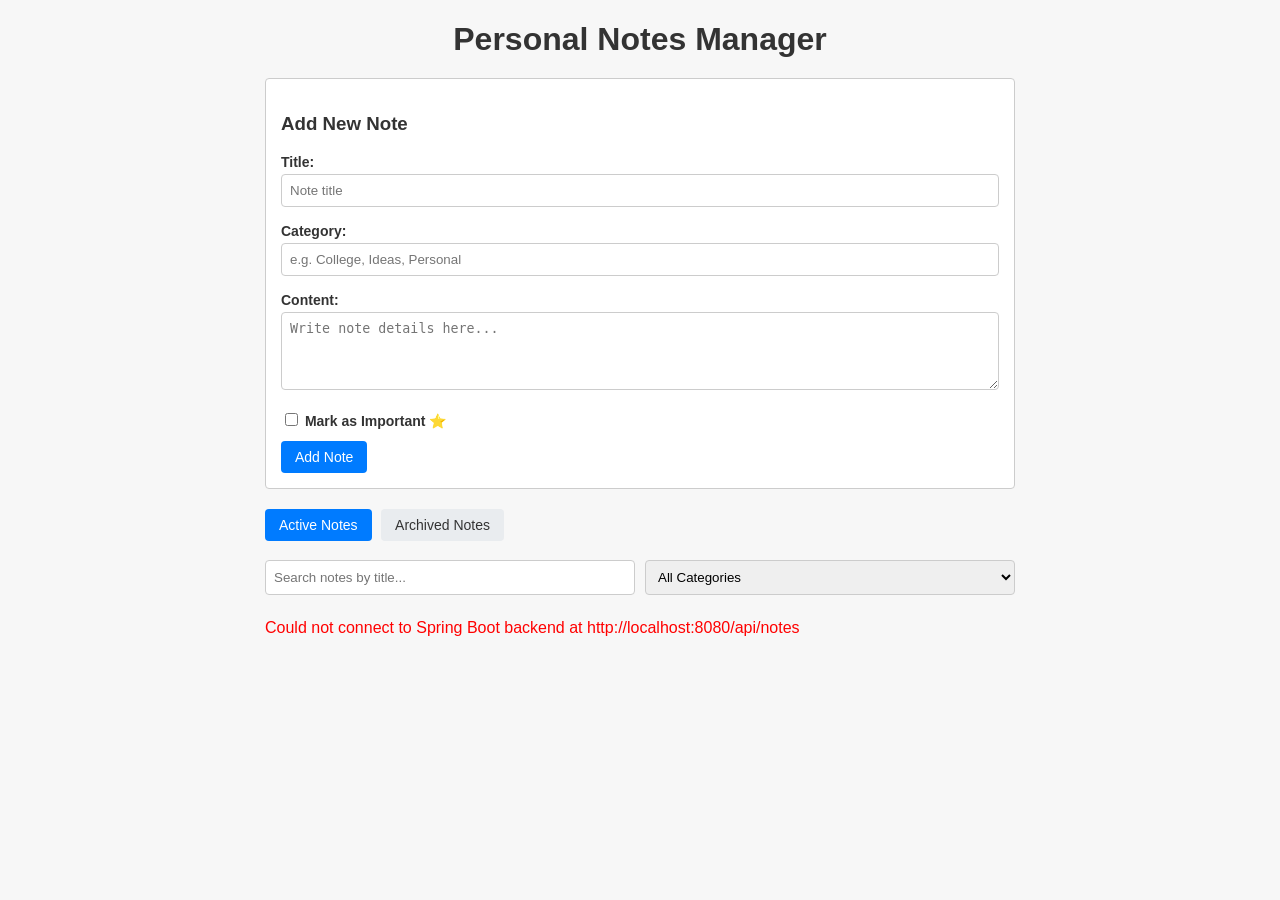
<file: index.html>
<!DOCTYPE html>
<html lang="en">
<head>
    <meta charset="UTF-8">
    <title>Personal Notes Management System</title>
    <link rel="stylesheet" href="style.css">
</head>
<body>

    <h1>Personal Notes Manager</h1>

    <!-- Form to Add/Edit Note -->
    <div class="form-container">
        <h3 id="form-title">Add New Note</h3>
        <input type="hidden" id="note-id">

        <label>Title:</label>
        <input type="text" id="title" placeholder="Note title">

        <label>Category:</label>
        <input type="text" id="category" placeholder="e.g. College, Ideas, Personal">

        <label>Content:</label>
        <textarea id="content" rows="4" placeholder="Write note details here..."></textarea>

        <div style="margin-bottom: 12px;">
            <label>
                <input type="checkbox" id="important"> Mark as Important ⭐
            </label>
        </div>

        <button id="save-btn" onclick="saveNote()">Add Note</button>
        <button id="cancel-btn" style="display:none; background-color: #6c757d;" onclick="resetForm()">Cancel</button>
    </div>

    <!-- Active vs Archived Tabs -->
    <div class="nav-tabs">
        <button id="active-tab-btn" class="active" onclick="showTab(false)">Active Notes</button>
        <button id="archived-tab-btn" onclick="showTab(true)">Archived Notes</button>
    </div>

    <!-- Search & Filter Controls -->
    <div class="search-bar">
        <input type="text" id="search" placeholder="Search notes by title..." oninput="filterNotes()">
        <select id="category-filter" onchange="filterNotes()">
            <option value="">All Categories</option>
        </select>
    </div>

    <!-- Notes List -->
    <div id="notes-list">
        <!-- Notes rendered here by app.js -->
    </div>

    <script src="app.js"></script>
</body>
</html>
</file>
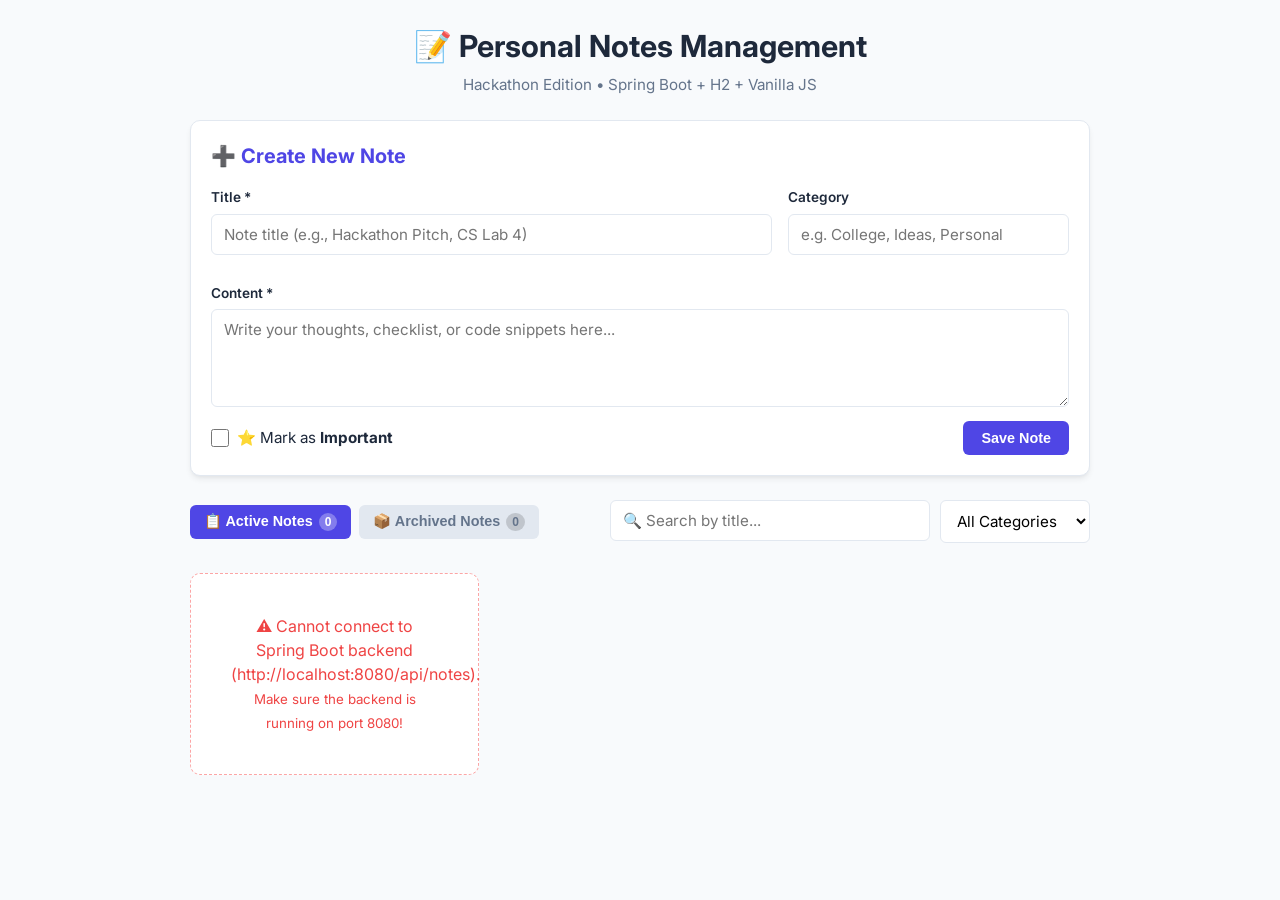
<file: Notes-Management-Avengers/frontend/index.html>
<!DOCTYPE html>
<html lang="en">
<head>
    <meta charset="UTF-8">
    <meta name="viewport" content="width=device-width, initial-scale=1.0">
    <title>Personal Notes Management System</title>
    <link rel="stylesheet" href="style.css">
    <!-- Google Fonts for a clean student project feel -->
    <link rel="preconnect" href="https://fonts.googleapis.com">
    <link href="https://fonts.googleapis.com/css2?family=Inter:wght@400;500;600;700&display=swap" rel="stylesheet">
</head>
<body>
    <div class="container">
        <!-- Header -->
        <header class="app-header">
            <div class="header-content">
                <h1>📝 Personal Notes Management</h1>
                <p class="subtitle">Hackathon Edition • Spring Boot + H2 + Vanilla JS</p>
            </div>
        </header>

        <!-- Note Input Form Card -->
        <section class="card form-card">
            <h2 id="form-heading">➕ Create New Note</h2>
            <form id="note-form">
                <input type="hidden" id="note-id" value="">

                <div class="form-row">
                    <div class="form-group flex-2">
                        <label for="note-title">Title *</label>
                        <input type="text" id="note-title" placeholder="Note title (e.g., Hackathon Pitch, CS Lab 4)" required>
                    </div>

                    <div class="form-group flex-1">
                        <label for="note-category">Category</label>
                        <input type="text" id="note-category" list="category-datalist" placeholder="e.g. College, Ideas, Personal">
                        <datalist id="category-datalist">
                            <option value="College">
                            <option value="Hackathon">
                            <option value="Personal">
                            <option value="Ideas">
                            <option value="Work">
                        </datalist>
                    </div>
                </div>

                <div class="form-group">
                    <label for="note-content">Content *</label>
                    <textarea id="note-content" rows="4" placeholder="Write your thoughts, checklist, or code snippets here..." required></textarea>
                </div>

                <div class="form-options">
                    <label class="checkbox-label">
                        <input type="checkbox" id="note-important">
                        <span>⭐ Mark as <strong>Important</strong></span>
                    </label>

                    <div class="form-buttons">
                        <button type="button" id="cancel-edit-btn" class="btn btn-secondary" style="display: none;">Cancel</button>
                        <button type="submit" id="save-note-btn" class="btn btn-primary">Save Note</button>
                    </div>
                </div>
            </form>
        </section>

        <!-- Controls: Tabs, Search, and Category Filter -->
        <section class="controls-section">
            <div class="tabs">
                <button class="tab-btn active" id="tab-active">
                    📋 Active Notes <span class="badge" id="active-count">0</span>
                </button>
                <button class="tab-btn" id="tab-archived">
                    📦 Archived Notes <span class="badge" id="archived-count">0</span>
                </button>
            </div>

            <div class="filters">
                <div class="search-box">
                    <input type="text" id="search-input" placeholder="🔍 Search by title...">
                </div>

                <div class="category-filter">
                    <select id="category-filter-select">
                        <option value="ALL">All Categories</option>
                    </select>
                </div>
            </div>
        </section>

        <!-- Notes Grid Display -->
        <main>
            <div id="notes-container" class="notes-grid">
                <!-- Dynamically loaded via app.js -->
            </div>
            <div id="empty-state" class="empty-state" style="display: none;">
                <p>No notes found matching your criteria.</p>
            </div>
        </main>
    </div>

    <!-- Vanilla JavaScript -->
    <script src="app.js"></script>
</body>
</html>
</file>
<file: style.css>
body {
    font-family: Arial, sans-serif;
    max-width: 750px;
    margin: 20px auto;
    padding: 0 15px;
    background-color: #f7f7f7;
    color: #333;
}

h1 {
    text-align: center;
    margin-bottom: 20px;
}

.form-container {
    background-color: #ffffff;
    padding: 15px;
    border: 1px solid #ccc;
    border-radius: 4px;
    margin-bottom: 20px;
}

.form-container label {
    font-weight: bold;
    font-size: 14px;
    display: block;
    margin-top: 8px;
}

.form-container input[type="text"],
.form-container textarea,
.search-bar input,
.search-bar select {
    width: 100%;
    padding: 8px;
    margin-top: 4px;
    margin-bottom: 8px;
    border: 1px solid #ccc;
    border-radius: 4px;
    box-sizing: border-box;
}

button {
    background-color: #007bff;
    color: white;
    border: none;
    padding: 8px 14px;
    border-radius: 4px;
    cursor: pointer;
    font-size: 14px;
    margin-right: 5px;
}

button:hover {
    background-color: #0056b3;
}

.delete-btn {
    background-color: #dc3545;
}

.delete-btn:hover {
    background-color: #bd2130;
}

.nav-tabs {
    margin-bottom: 15px;
}

.nav-tabs button {
    background-color: #e9ecef;
    color: #333;
}

.nav-tabs button.active {
    background-color: #007bff;
    color: white;
}

.search-bar {
    display: flex;
    gap: 10px;
    margin-bottom: 15px;
}

.note-card {
    background-color: #ffffff;
    border: 1px solid #ddd;
    border-radius: 4px;
    padding: 15px;
    margin-bottom: 12px;
}

.note-card.important {
    border-left: 5px solid #ff9800;
    background-color: #fffdf5;
}

.note-card h3 {
    margin-top: 0;
    margin-bottom: 8px;
}

.category-tag {
    background-color: #eee;
    padding: 2px 6px;
    font-size: 12px;
    border-radius: 3px;
    font-weight: normal;
    margin-left: 8px;
}

.important-tag {
    color: #e65100;
    font-size: 13px;
    margin-left: 6px;
}

.note-card p {
    white-space: pre-wrap;
    margin: 10px 0;
    color: #444;
}
</file>
<file: Notes-Management-Avengers/frontend/style.css>
/* Simple, modern hackathon CSS */
:root {
    --primary: #4f46e5;
    --primary-hover: #4338ca;
    --secondary: #64748b;
    --danger: #ef4444;
    --danger-hover: #dc2626;
    --warning: #f59e0b;
    --warning-bg: #fffbeb;
    --warning-border: #fcd34d;
    --bg-page: #f8fafc;
    --bg-card: #ffffff;
    --text-main: #1e293b;
    --text-muted: #64748b;
    --border: #e2e8f0;
    --radius: 10px;
    --shadow: 0 4px 6px -1px rgba(0, 0, 0, 0.07), 0 2px 4px -2px rgba(0, 0, 0, 0.05);
}

* {
    box-sizing: border-box;
    margin: 0;
    padding: 0;
}

body {
    font-family: 'Inter', -apple-system, BlinkMacSystemFont, 'Segoe UI', Roboto, sans-serif;
    background-color: var(--bg-page);
    color: var(--text-main);
    line-height: 1.5;
    padding: 24px 16px;
}

.container {
    max-width: 900px;
    margin: 0 auto;
}

/* Header */
.app-header {
    text-align: center;
    margin-bottom: 24px;
}

.app-header h1 {
    font-size: 1.9rem;
    font-weight: 700;
    color: var(--text-main);
}

.app-header .subtitle {
    font-size: 0.95rem;
    color: var(--text-muted);
    margin-top: 4px;
}

/* Card generic */
.card {
    background: var(--bg-card);
    border: 1px solid var(--border);
    border-radius: var(--radius);
    padding: 20px;
    box-shadow: var(--shadow);
    margin-bottom: 24px;
}

/* Form Styles */
.form-card h2 {
    font-size: 1.25rem;
    margin-bottom: 16px;
    color: var(--primary);
}

.form-row {
    display: flex;
    gap: 16px;
    margin-bottom: 14px;
}

.flex-1 { flex: 1; }
.flex-2 { flex: 2; }

.form-group {
    display: flex;
    flex-direction: column;
    margin-bottom: 14px;
}

.form-group label {
    font-size: 0.85rem;
    font-weight: 600;
    margin-bottom: 6px;
    color: var(--text-main);
}

.form-group input,
.form-group textarea,
.search-box input,
.category-filter select {
    width: 100%;
    padding: 10px 12px;
    font-size: 0.95rem;
    border: 1px solid var(--border);
    border-radius: 6px;
    outline: none;
    font-family: inherit;
    background-color: #fff;
    transition: border-color 0.2s;
}

.form-group input:focus,
.form-group textarea:focus,
.search-box input:focus,
.category-filter select:focus {
    border-color: var(--primary);
    box-shadow: 0 0 0 3px rgba(79, 70, 229, 0.15);
}

.form-group textarea {
    resize: vertical;
}

.form-options {
    display: flex;
    justify-content: space-between;
    align-items: center;
    flex-wrap: wrap;
    gap: 12px;
}

.checkbox-label {
    display: flex;
    align-items: center;
    gap: 8px;
    font-size: 0.95rem;
    cursor: pointer;
    user-select: none;
}

.checkbox-label input {
    width: 18px;
    height: 18px;
    cursor: pointer;
}

.form-buttons {
    display: flex;
    gap: 8px;
}

/* Buttons */
.btn {
    padding: 9px 18px;
    font-size: 0.9rem;
    font-weight: 600;
    border: none;
    border-radius: 6px;
    cursor: pointer;
    transition: background-color 0.2s, transform 0.1s;
}

.btn:active {
    transform: scale(0.98);
}

.btn-primary {
    background-color: var(--primary);
    color: #fff;
}
.btn-primary:hover {
    background-color: var(--primary-hover);
}

.btn-secondary {
    background-color: var(--secondary);
    color: #fff;
}
.btn-secondary:hover {
    background-color: #475569;
}

.btn-outline {
    background-color: transparent;
    border: 1px solid var(--border);
    color: var(--text-main);
}
.btn-outline:hover {
    background-color: #f1f5f9;
}

.btn-danger {
    background-color: #fee2e2;
    color: var(--danger);
    border: 1px solid #fecaca;
}
.btn-danger:hover {
    background-color: var(--danger);
    color: #fff;
}

.btn-sm {
    padding: 6px 10px;
    font-size: 0.8rem;
}

/* Controls: Tabs & Filters */
.controls-section {
    display: flex;
    justify-content: space-between;
    align-items: center;
    flex-wrap: wrap;
    gap: 16px;
    margin-bottom: 20px;
}

.tabs {
    display: flex;
    gap: 8px;
}

.tab-btn {
    background: #e2e8f0;
    border: none;
    padding: 8px 14px;
    border-radius: 6px;
    font-size: 0.9rem;
    font-weight: 600;
    color: var(--text-muted);
    cursor: pointer;
    display: flex;
    align-items: center;
    gap: 6px;
}

.tab-btn.active {
    background: var(--primary);
    color: #fff;
}

.tab-btn .badge {
    background: rgba(0, 0, 0, 0.15);
    padding: 2px 6px;
    border-radius: 12px;
    font-size: 0.75rem;
}

.tab-btn.active .badge {
    background: rgba(255, 255, 255, 0.3);
    color: #fff;
}

.filters {
    display: flex;
    gap: 10px;
    flex: 1;
    max-width: 480px;
    justify-content: flex-end;
}

.search-box {
    flex: 1;
}

.category-filter {
    min-width: 150px;
}

/* Notes Grid */
.notes-grid {
    display: grid;
    grid-template-columns: repeat(auto-fill, minmax(270px, 1fr));
    gap: 16px;
}

/* Single Note Card */
.note-card {
    background: var(--bg-card);
    border: 1px solid var(--border);
    border-radius: var(--radius);
    padding: 16px;
    box-shadow: var(--shadow);
    display: flex;
    flex-direction: column;
    justify-content: space-between;
    transition: box-shadow 0.2s, transform 0.2s;
    position: relative;
}

.note-card:hover {
    transform: translateY(-2px);
    box-shadow: 0 10px 15px -3px rgba(0, 0, 0, 0.08);
}

/* Important note styling */
.note-card.is-important {
    border: 2px solid var(--warning);
    background: var(--warning-bg);
}

/* Note Card Header */
.note-meta {
    display: flex;
    justify-content: space-between;
    align-items: center;
    margin-bottom: 10px;
    flex-wrap: wrap;
    gap: 6px;
}

.badge-category {
    background: #e0e7ff;
    color: #3730a3;
    font-size: 0.75rem;
    font-weight: 600;
    padding: 2px 8px;
    border-radius: 12px;
    text-transform: uppercase;
}

.badge-important {
    background: #fef3c7;
    color: #92400e;
    font-size: 0.75rem;
    font-weight: 700;
    padding: 2px 8px;
    border-radius: 12px;
}

.note-card h3 {
    font-size: 1.1rem;
    font-weight: 600;
    margin-bottom: 8px;
    word-break: break-word;
}

.note-card .note-body {
    font-size: 0.9rem;
    color: #334155;
    white-space: pre-wrap;
    word-break: break-word;
    margin-bottom: 16px;
    flex-grow: 1;
}

/* Note Action Buttons */
.note-actions {
    display: flex;
    gap: 6px;
    border-top: 1px solid rgba(0, 0, 0, 0.06);
    padding-top: 10px;
    justify-content: flex-end;
    flex-wrap: wrap;
}

/* Empty State */
.empty-state {
    text-align: center;
    padding: 40px;
    color: var(--text-muted);
    background: var(--bg-card);
    border-radius: var(--radius);
    border: 1px dashed var(--border);
    margin-top: 10px;
}

/* Responsive tweaks */
@media (max-width: 600px) {
    .form-row {
        flex-direction: column;
        gap: 0;
    }
    .controls-section {
        flex-direction: column;
        align-items: stretch;
    }
    .filters {
        flex-direction: column;
        max-width: 100%;
    }
}
</file>
